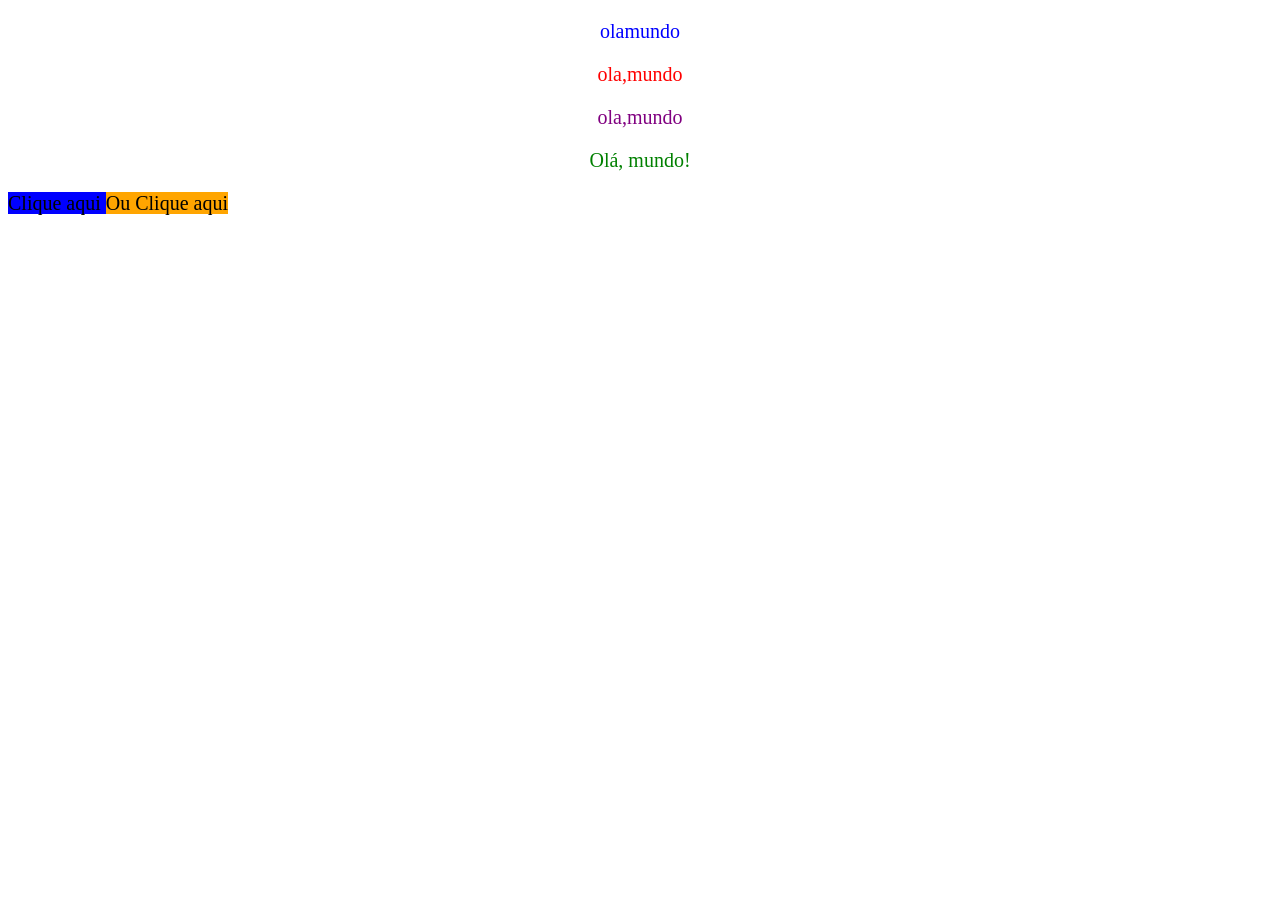
<file: aula5/index.html>
<!DOCTYPE html>
<html lang="pt-br">
</html>
<head>
    <p style=" color: blue; font-size: 20px; text-align: center;"> 
        olamundo   </p>
            
    <style>

    </style>
    <p class="paragrafo">
        ola,mundo
    </p>

    <p id="outro">
        ola,mundo
    </p>


<body>
<!---parte 3 EXTERNA--->
<html>
    <head>
        <link rel="stylesheet" href="estilo.css">
    </head>
    <body>
        <p>    
            Olá, mundo!
        </p>
            <botton class="botao">
        Clique aqui
    </botton>
        <botton id="sera">
        Ou Clique aqui
    </botton>
</head>
    </body>


</body>
</html>
</file>
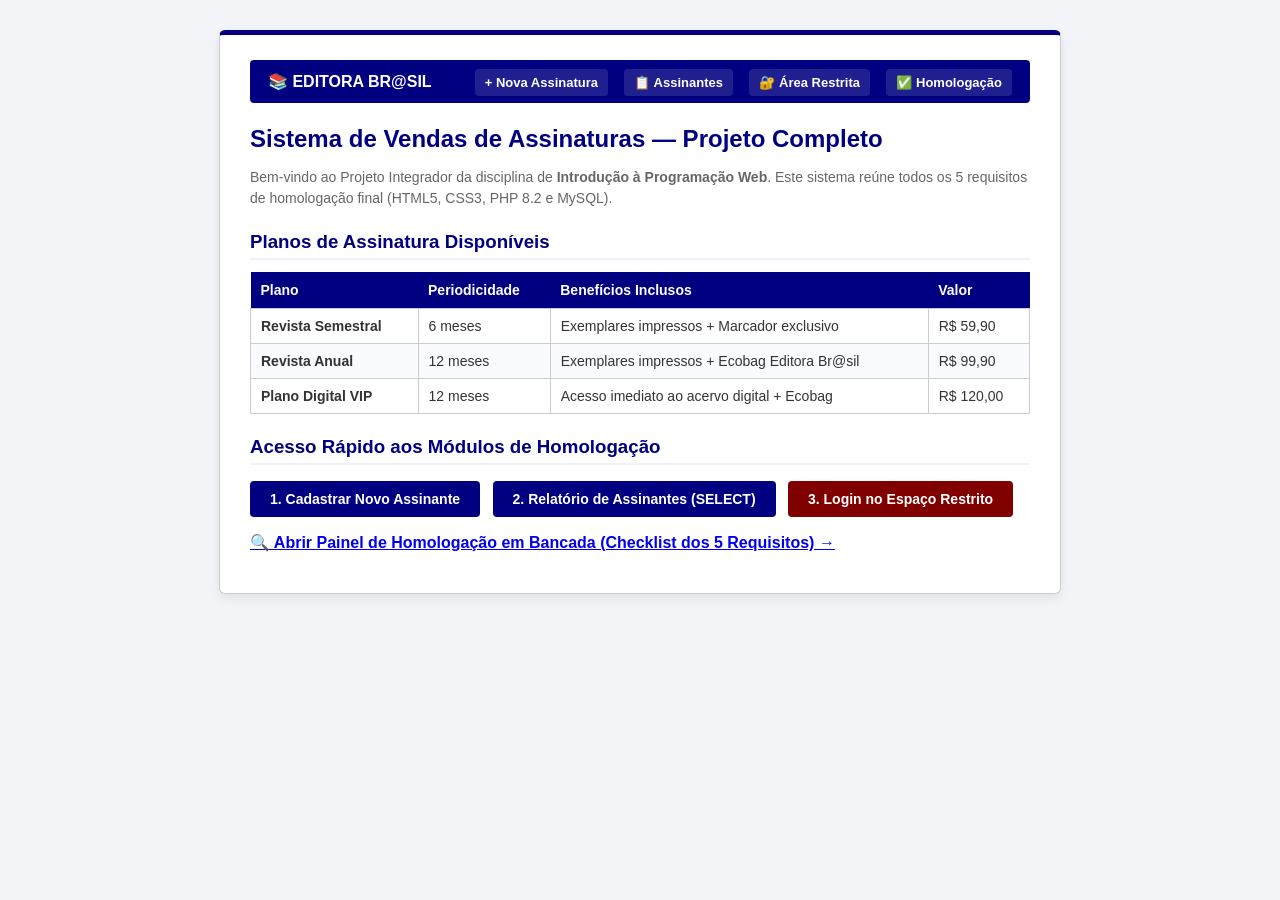
<file: Projeto Completo/index.html>
<!DOCTYPE html>
<html lang="pt-br">
<head>
    <meta charset="UTF-8">
    <meta name="viewport" content="width=device-width, initial-scale=1.0">
    <title>Editora Br@sil - Sistema Integrado de Assinaturas</title>
    <link rel="stylesheet" type="text/css" href="estilo.css">
</head>
<body>

    <div id="conteudo">
        <div class="menu-navegacao">
            <a href="index.html" class="marca">📚 EDITORA BR@SIL</a>
            <div class="menu-links">
                <a href="cadastro.html">+ Nova Assinatura</a>
                <a href="listar_assinantes.php">📋 Assinantes</a>
                <a href="login.html">🔐 Área Restrita</a>
                <a href="homologacao.php">✅ Homologação</a>
            </div>
        </div>

        <h2>Sistema de Vendas de Assinaturas — Projeto Completo</h2>
        <p class="subtitulo">
            Bem-vindo ao Projeto Integrador da disciplina de <strong>Introdução à Programação Web</strong>.
            Este sistema reúne todos os 5 requisitos de homologação final (HTML5, CSS3, PHP 8.2 e MySQL).
        </p>

        <h3>Planos de Assinatura Disponíveis</h3>
        <table class="tabela-dados">
            <thead>
                <tr>
                    <th>Plano</th>
                    <th>Periodicidade</th>
                    <th>Benefícios Inclusos</th>
                    <th>Valor</th>
                </tr>
            </thead>
            <tbody>
                <tr>
                    <td><strong>Revista Semestral</strong></td>
                    <td>6 meses</td>
                    <td>Exemplares impressos + Marcador exclusivo</td>
                    <td>R$ 59,90</td>
                </tr>
                <tr>
                    <td><strong>Revista Anual</strong></td>
                    <td>12 meses</td>
                    <td>Exemplares impressos + Ecobag Editora Br@sil</td>
                    <td>R$ 99,90</td>
                </tr>
                <tr>
                    <td><strong>Plano Digital VIP</strong></td>
                    <td>12 meses</td>
                    <td>Acesso imediato ao acervo digital + Ecobag</td>
                    <td>R$ 120,00</td>
                </tr>
            </tbody>
        </table>

        <h3>Acesso Rápido aos Módulos de Homologação</h3>
        <p>
            <a href="cadastro.html" class="botao">1. Cadastrar Novo Assinante</a>
            <a href="listar_assinantes.php" class="botao" style="margin-left: 8px;">2. Relatório de Assinantes (SELECT)</a>
            <a href="login.html" class="botao botao-restrito" style="margin-left: 8px;">3. Login no Espaço Restrito</a>
        </p>
        <p style="margin-top: 15px;">
            <a href="homologacao.php"><strong>🔍 Abrir Painel de Homologação em Bancada (Checklist dos 5 Requisitos) &rarr;</strong></a>
        </p>
    </div>

</body>
</html>
</file>
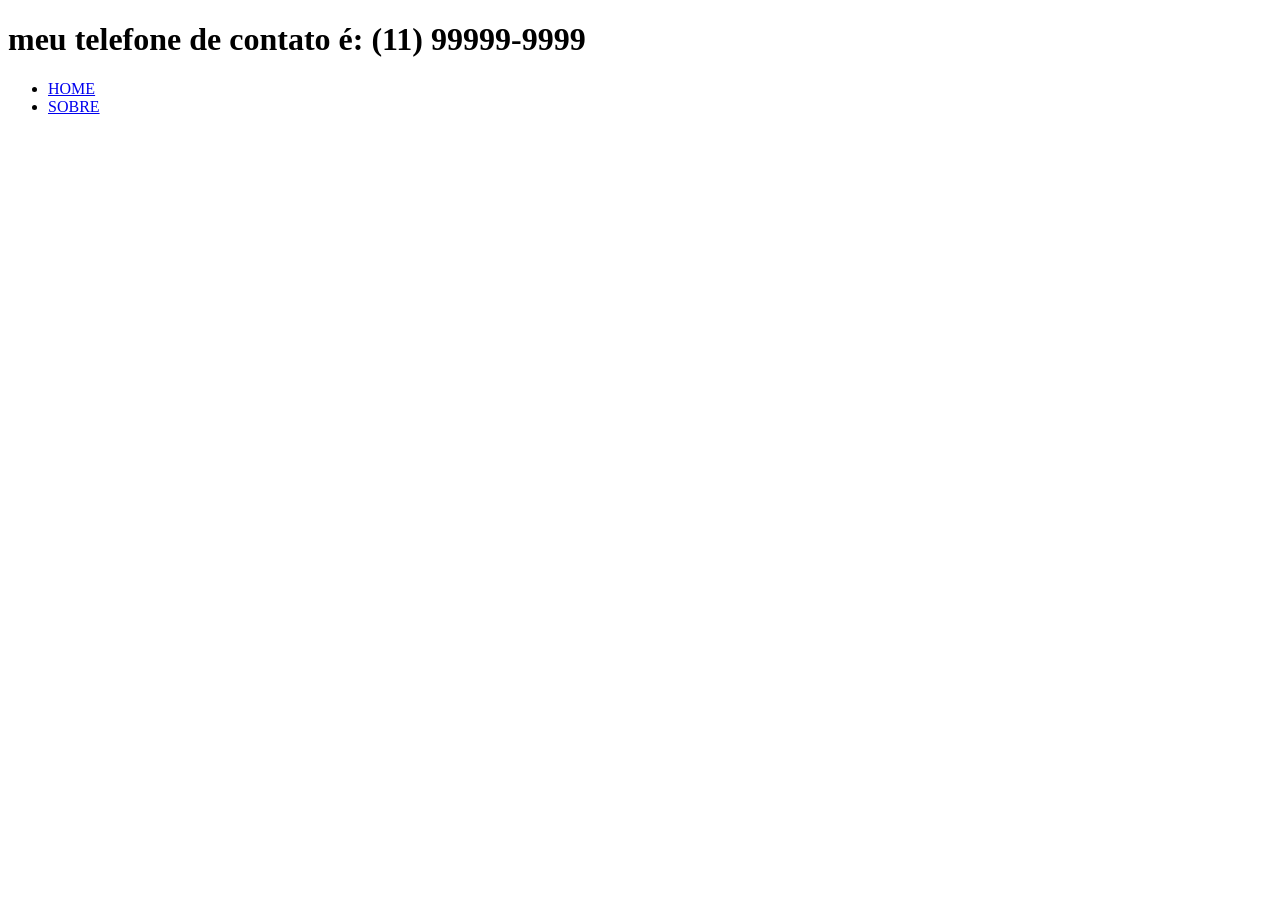
<file: Aula03Extra/CONTATO.html>
<!DOCTYPE html>
<html lang="en">
<head>
    <title>Contato</title>
</head>
<body>
    <h1>
        meu telefone de contato é: (11) 99999-9999
    </h1>
    <ul>
    <li><a HREF="index.html">HOME</a></li>
    <li><a HREF="sobre.html">SOBRE</a></li>
    </ul>
</ul>
</html>
</file>
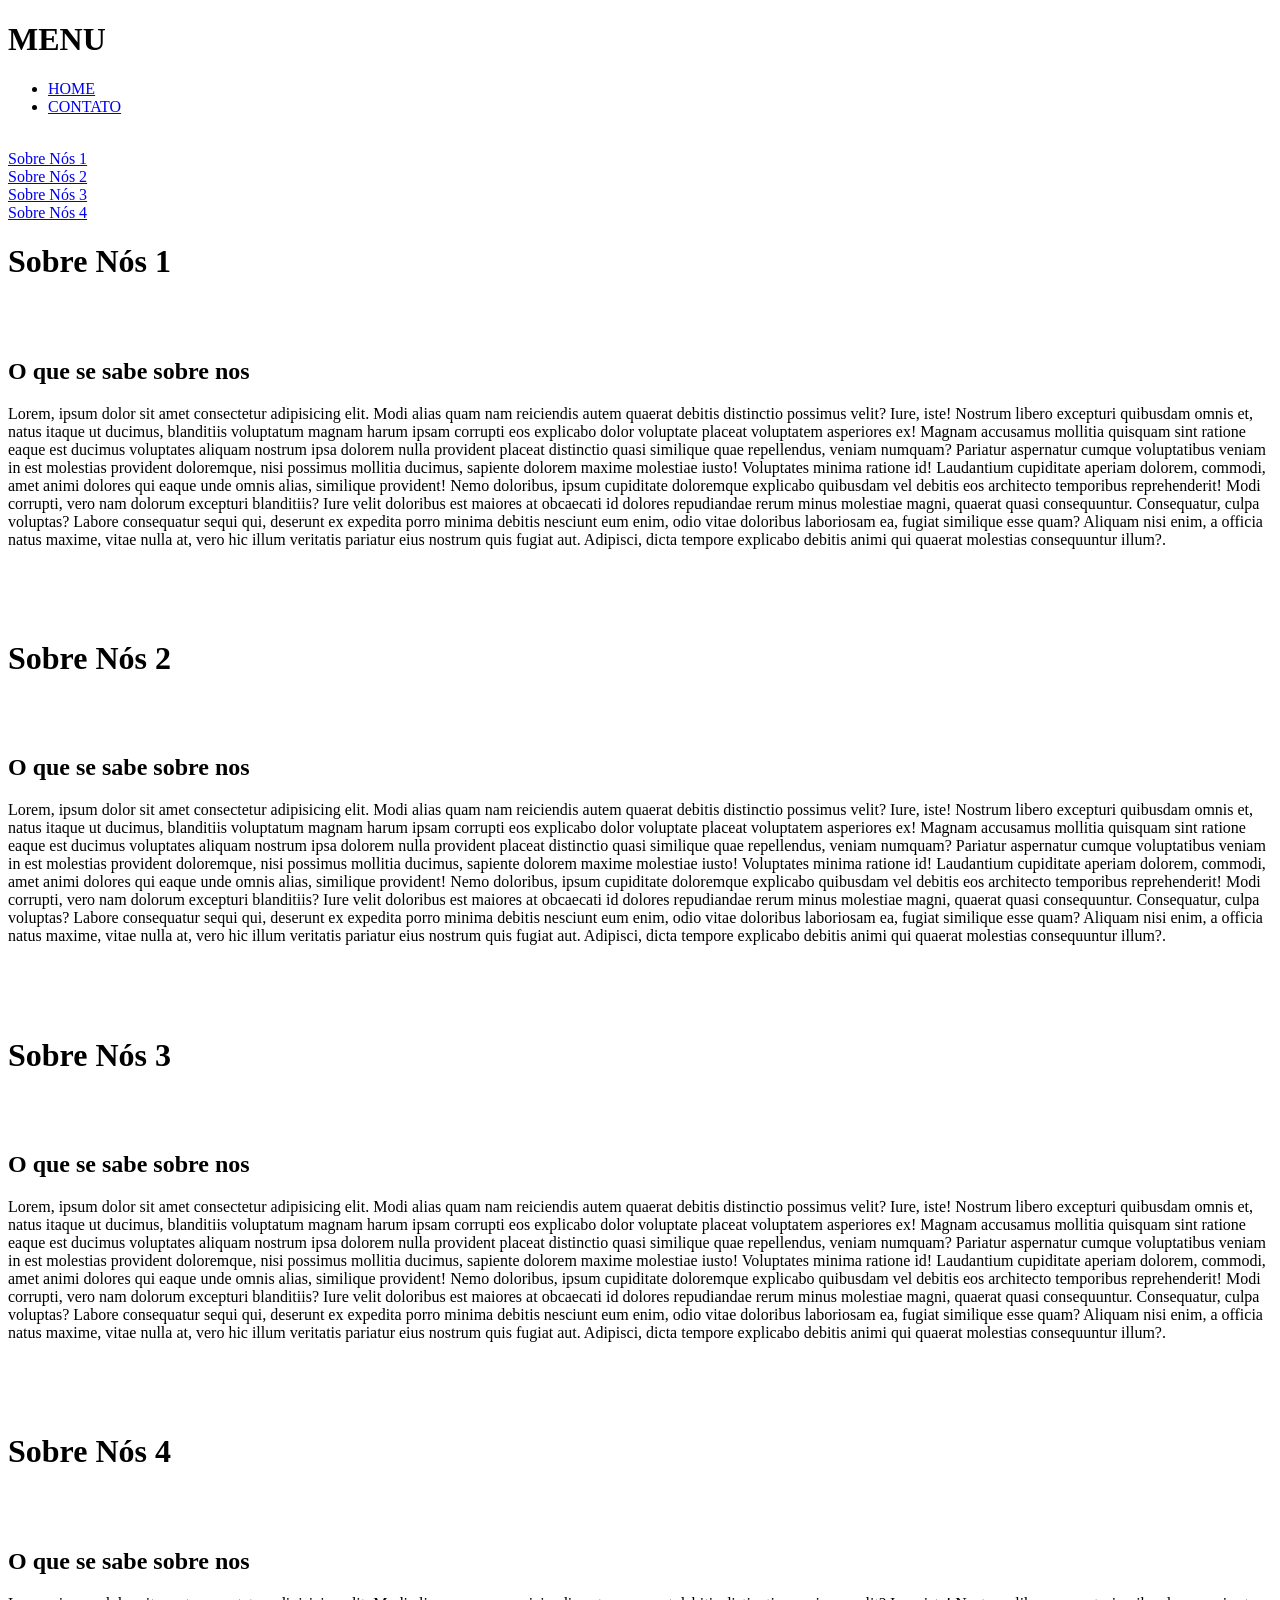
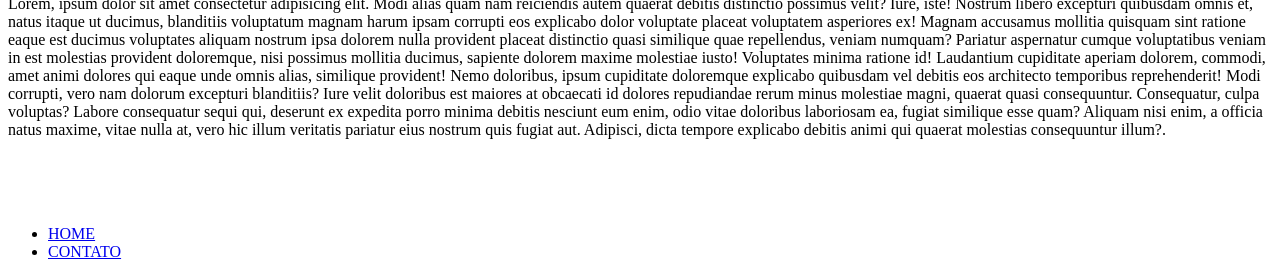
<file: Aula03Extra/SOBRE.html>
<!DOCTYPE html>
 <html lang="en">
<H1>MENU</H1>
 <ul>
    <li><a HREF="index.html">HOME</a></li>
    <li><a HREF="contato.html">CONTATO</a></li>
</ul>
<BR>
<a HREF="#1">Sobre Nós 1</a><BR>
    <a HREF="#2">Sobre Nós 2</a><BR>
        <a HREF="#3">Sobre Nós 3</a><BR>
            <a HREF="#4">Sobre Nós 4</a><BR>
<head>
            <!--estrutura 1-->

            <h1 id="1">Sobre Nós 1</h1>
    <BR>
    <BR>
            <H2>O que se sabe sobre nos</H2>
    <P>Lorem, ipsum dolor sit amet consectetur adipisicing elit. Modi alias quam nam reiciendis autem quaerat debitis distinctio possimus velit? Iure, iste! Nostrum libero excepturi quibusdam omnis et, natus itaque ut ducimus, blanditiis voluptatum magnam harum ipsam corrupti eos explicabo dolor voluptate placeat voluptatem asperiores ex! Magnam accusamus mollitia quisquam sint ratione eaque est ducimus voluptates aliquam nostrum ipsa dolorem nulla provident placeat distinctio quasi similique quae repellendus, veniam numquam? Pariatur aspernatur cumque voluptatibus veniam in est molestias provident doloremque, nisi possimus mollitia ducimus, sapiente dolorem maxime molestiae iusto! Voluptates minima ratione id! Laudantium cupiditate aperiam dolorem, commodi, amet animi dolores qui eaque unde omnis alias, similique provident! Nemo doloribus, ipsum cupiditate doloremque explicabo quibusdam vel debitis eos architecto temporibus reprehenderit! Modi corrupti, vero nam dolorum excepturi blanditiis? Iure velit doloribus est maiores at obcaecati id dolores repudiandae rerum minus molestiae magni, quaerat quasi consequuntur. Consequatur, culpa voluptas? Labore consequatur sequi qui, deserunt ex expedita porro minima debitis nesciunt eum enim, odio vitae doloribus laboriosam ea, fugiat similique esse quam? Aliquam nisi enim, a officia natus maxime, vitae nulla at, vero hic illum veritatis pariatur eius nostrum quis fugiat aut. Adipisci, dicta tempore explicabo debitis animi qui quaerat molestias consequuntur illum?.</P>
    <BR>
    <BR>
    <BR>
                <!--estrutura 2-->


            <h1 id="2">Sobre Nós 2</h1>
    <BR>
    <BR>
            <H2>O que se sabe sobre nos</H2>
    <P>Lorem, ipsum dolor sit amet consectetur adipisicing elit. Modi alias quam nam reiciendis autem quaerat debitis distinctio possimus velit? Iure, iste! Nostrum libero excepturi quibusdam omnis et, natus itaque ut ducimus, blanditiis voluptatum magnam harum ipsam corrupti eos explicabo dolor voluptate placeat voluptatem asperiores ex! Magnam accusamus mollitia quisquam sint ratione eaque est ducimus voluptates aliquam nostrum ipsa dolorem nulla provident placeat distinctio quasi similique quae repellendus, veniam numquam? Pariatur aspernatur cumque voluptatibus veniam in est molestias provident doloremque, nisi possimus mollitia ducimus, sapiente dolorem maxime molestiae iusto! Voluptates minima ratione id! Laudantium cupiditate aperiam dolorem, commodi, amet animi dolores qui eaque unde omnis alias, similique provident! Nemo doloribus, ipsum cupiditate doloremque explicabo quibusdam vel debitis eos architecto temporibus reprehenderit! Modi corrupti, vero nam dolorum excepturi blanditiis? Iure velit doloribus est maiores at obcaecati id dolores repudiandae rerum minus molestiae magni, quaerat quasi consequuntur. Consequatur, culpa voluptas? Labore consequatur sequi qui, deserunt ex expedita porro minima debitis nesciunt eum enim, odio vitae doloribus laboriosam ea, fugiat similique esse quam? Aliquam nisi enim, a officia natus maxime, vitae nulla at, vero hic illum veritatis pariatur eius nostrum quis fugiat aut. Adipisci, dicta tempore explicabo debitis animi qui quaerat molestias consequuntur illum?.</P>
    <BR>
    <BR>
    <BR>
                <!--estrutura 3-->

            <h1 id="3">Sobre Nós 3</h1>
    <BR>
    <BR>
            <H2>O que se sabe sobre nos</H2>
    <P>Lorem, ipsum dolor sit amet consectetur adipisicing elit. Modi alias quam nam reiciendis autem quaerat debitis distinctio possimus velit? Iure, iste! Nostrum libero excepturi quibusdam omnis et, natus itaque ut ducimus, blanditiis voluptatum magnam harum ipsam corrupti eos explicabo dolor voluptate placeat voluptatem asperiores ex! Magnam accusamus mollitia quisquam sint ratione eaque est ducimus voluptates aliquam nostrum ipsa dolorem nulla provident placeat distinctio quasi similique quae repellendus, veniam numquam? Pariatur aspernatur cumque voluptatibus veniam in est molestias provident doloremque, nisi possimus mollitia ducimus, sapiente dolorem maxime molestiae iusto! Voluptates minima ratione id! Laudantium cupiditate aperiam dolorem, commodi, amet animi dolores qui eaque unde omnis alias, similique provident! Nemo doloribus, ipsum cupiditate doloremque explicabo quibusdam vel debitis eos architecto temporibus reprehenderit! Modi corrupti, vero nam dolorum excepturi blanditiis? Iure velit doloribus est maiores at obcaecati id dolores repudiandae rerum minus molestiae magni, quaerat quasi consequuntur. Consequatur, culpa voluptas? Labore consequatur sequi qui, deserunt ex expedita porro minima debitis nesciunt eum enim, odio vitae doloribus laboriosam ea, fugiat similique esse quam? Aliquam nisi enim, a officia natus maxime, vitae nulla at, vero hic illum veritatis pariatur eius nostrum quis fugiat aut. Adipisci, dicta tempore explicabo debitis animi qui quaerat molestias consequuntur illum?.</P>
    <BR>
    <BR>
    <BR>
        <!--estrutura 4-->
            <h1 id="4">Sobre Nós 4</h1>
    <BR>
    <BR>
            <H2>O que se sabe sobre nos</H2>
    <P>Lorem, ipsum dolor sit amet consectetur adipisicing elit. Modi alias quam nam reiciendis autem quaerat debitis distinctio possimus velit? Iure, iste! Nostrum libero excepturi quibusdam omnis et, natus itaque ut ducimus, blanditiis voluptatum magnam harum ipsam corrupti eos explicabo dolor voluptate placeat voluptatem asperiores ex! Magnam accusamus mollitia quisquam sint ratione eaque est ducimus voluptates aliquam nostrum ipsa dolorem nulla provident placeat distinctio quasi similique quae repellendus, veniam numquam? Pariatur aspernatur cumque voluptatibus veniam in est molestias provident doloremque, nisi possimus mollitia ducimus, sapiente dolorem maxime molestiae iusto! Voluptates minima ratione id! Laudantium cupiditate aperiam dolorem, commodi, amet animi dolores qui eaque unde omnis alias, similique provident! Nemo doloribus, ipsum cupiditate doloremque explicabo quibusdam vel debitis eos architecto temporibus reprehenderit! Modi corrupti, vero nam dolorum excepturi blanditiis? Iure velit doloribus est maiores at obcaecati id dolores repudiandae rerum minus molestiae magni, quaerat quasi consequuntur. Consequatur, culpa voluptas? Labore consequatur sequi qui, deserunt ex expedita porro minima debitis nesciunt eum enim, odio vitae doloribus laboriosam ea, fugiat similique esse quam? Aliquam nisi enim, a officia natus maxime, vitae nulla at, vero hic illum veritatis pariatur eius nostrum quis fugiat aut. Adipisci, dicta tempore explicabo debitis animi qui quaerat molestias consequuntur illum?.</P>
    <BR>
    <BR>
    <BR>
        
</head>
<body>
     <ul>
    <li><a HREF="index.html">HOME</a></li>
    <li><a HREF="contato.html">CONTATO</a></li>
    </ul>
</body>
</html>
</file>
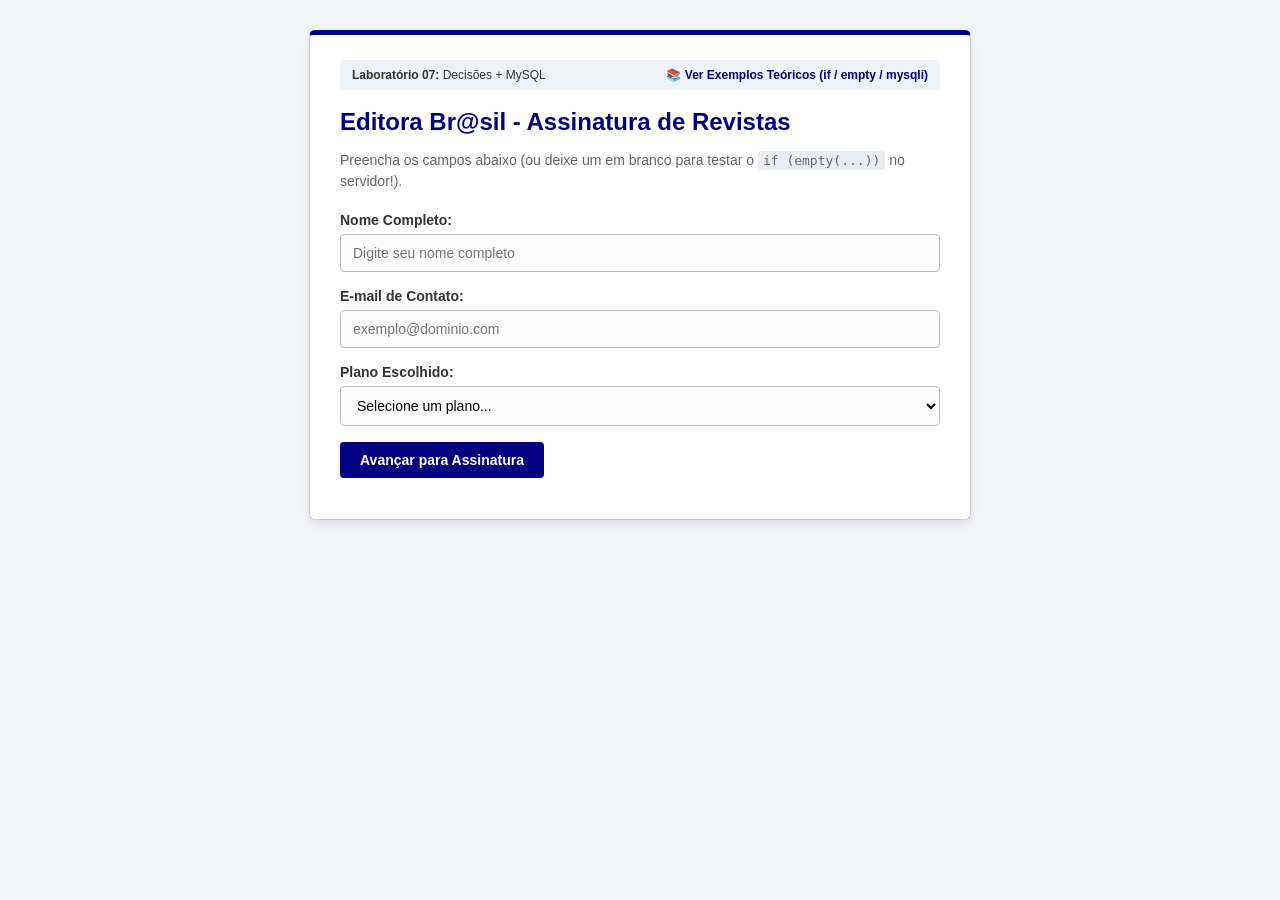
<file: Aula10/cadastro.html>
<!DOCTYPE html>
<html lang="pt-br">
<head>
    <meta charset="UTF-8">
    <meta name="viewport" content="width=device-width, initial-scale=1.0">
    <title>Editora Br@sil - Nova Assinatura (Aula 10)</title>
    <link rel="stylesheet" type="text/css" href="estilo.css">
</head>
<body>

    <div id="conteudo">
        <div class="barra-servidor">
            <span><strong>Laboratório 07:</strong> Decisões + MySQL</span>
            <a href="exemplos.php">📚 Ver Exemplos Teóricos (if / empty / mysqli)</a>
        </div>

        <h2>Editora Br@sil - Assinatura de Revistas</h2>
        <p class="subtitulo">
            Preencha os campos abaixo (ou deixe um em branco para testar o <code>if (empty(...))</code> no servidor!).
        </p>

        <form action="processa_cadastro.php" method="POST">
            <div class="grupo-campo">
                <label for="nome_assinante">Nome Completo:</label>
                <input type="text" id="nome_assinante" name="nome_assinante" class="campo" size="35" placeholder="Digite seu nome completo">
            </div>

            <div class="grupo-campo">
                <label for="email_assinante">E-mail de Contato:</label>
                <input type="email" id="email_assinante" name="email_assinante" class="campo" size="35" placeholder="exemplo@dominio.com">
            </div>

            <div class="grupo-campo">
                <label for="plano_escolhido">Plano Escolhido:</label>
                <select id="plano_escolhido" name="plano_escolhido" class="campo">
                    <option value="">Selecione um plano...</option>
                    <option value="Revista Semestral">Revista Semestral - R$ 59,90</option>
                    <option value="Revista Anual">Revista Anual - R$ 99,90</option>
                    <option value="Plano Digital VIP">Plano Digital VIP - R$ 120,00</option>
                </select>
            </div>

            <p>
                <input type="submit" class="botao" value="Avançar para Assinatura">
            </p>
        </form>
    </div>

</body>
</html>
</file>
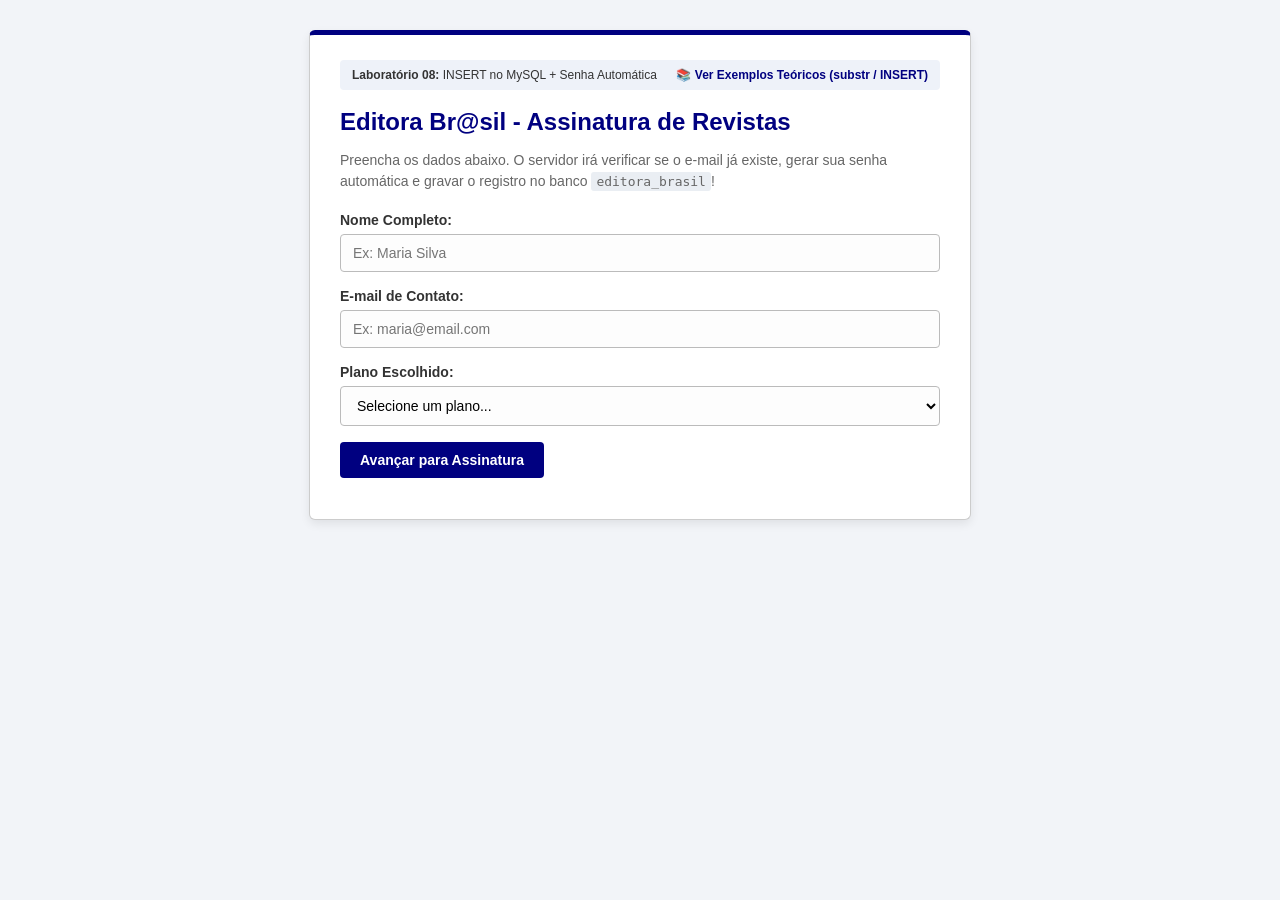
<file: Aula11/cadastro.html>
<!DOCTYPE html>
<html lang="pt-br">
<head>
    <meta charset="UTF-8">
    <meta name="viewport" content="width=device-width, initial-scale=1.0">
    <title>Editora Br@sil - Nova Assinatura (Aula 11)</title>
    <link rel="stylesheet" type="text/css" href="estilo.css">
</head>
<body>

    <div id="conteudo">
        <div class="barra-servidor">
            <span><strong>Laboratório 08:</strong> INSERT no MySQL + Senha Automática</span>
            <a href="exemplos.php">📚 Ver Exemplos Teóricos (substr / INSERT)</a>
        </div>

        <h2>Editora Br@sil - Assinatura de Revistas</h2>
        <p class="subtitulo">
            Preencha os dados abaixo. O servidor irá verificar se o e-mail já existe,
            gerar sua senha automática e gravar o registro no banco <code>editora_brasil</code>!
        </p>

        <form action="processa_cadastro.php" method="POST">
            <div class="grupo-campo">
                <label for="nome_assinante">Nome Completo:</label>
                <input type="text" id="nome_assinante" name="nome_assinante" class="campo" size="35" placeholder="Ex: Maria Silva">
            </div>

            <div class="grupo-campo">
                <label for="email_assinante">E-mail de Contato:</label>
                <input type="email" id="email_assinante" name="email_assinante" class="campo" size="35" placeholder="Ex: maria@email.com">
            </div>

            <div class="grupo-campo">
                <label for="plano_escolhido">Plano Escolhido:</label>
                <select id="plano_escolhido" name="plano_escolhido" class="campo">
                    <option value="">Selecione um plano...</option>
                    <option value="Revista Semestral">Revista Semestral - R$ 59,90</option>
                    <option value="Revista Anual">Revista Anual - R$ 99,90</option>
                    <option value="Plano Digital VIP">Plano Digital VIP - R$ 120,00</option>
                </select>
            </div>

            <p>
                <input type="submit" class="botao" value="Avançar para Assinatura">
            </p>
        </form>
    </div>

</body>
</html>
</file>
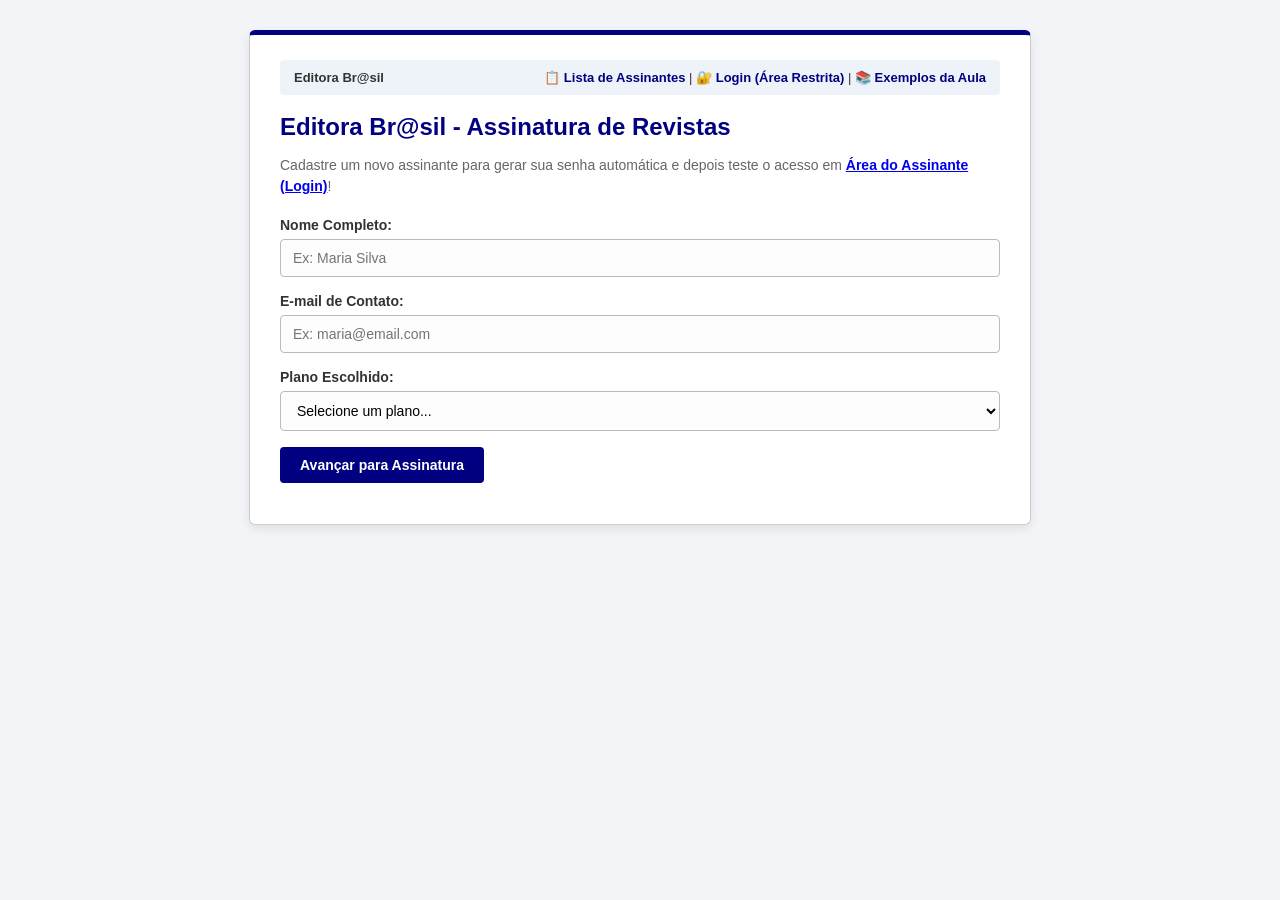
<file: Aula12/cadastro.html>
<!DOCTYPE html>
<html lang="pt-br">
<head>
    <meta charset="UTF-8">
    <meta name="viewport" content="width=device-width, initial-scale=1.0">
    <title>Editora Br@sil - Nova Assinatura (Aula 12)</title>
    <link rel="stylesheet" type="text/css" href="estilo.css">
</head>
<body>

    <div id="conteudo">
        <div class="barra-servidor">
            <span><strong>Editora Br@sil</strong></span>
            <div>
                <a href="listar_assinantes.php">📋 Lista de Assinantes</a> |
                <a href="login.html">🔐 Login (Área Restrita)</a> |
                <a href="exemplos.php">📚 Exemplos da Aula</a>
            </div>
        </div>

        <h2>Editora Br@sil - Assinatura de Revistas</h2>
        <p class="subtitulo">
            Cadastre um novo assinante para gerar sua senha automática e depois teste o acesso em
            <a href="login.html"><strong>Área do Assinante (Login)</strong></a>!
        </p>

        <form action="processa_cadastro.php" method="POST">
            <div class="grupo-campo">
                <label for="nome_assinante">Nome Completo:</label>
                <input type="text" id="nome_assinante" name="nome_assinante" class="campo" size="35" placeholder="Ex: Maria Silva">
            </div>

            <div class="grupo-campo">
                <label for="email_assinante">E-mail de Contato:</label>
                <input type="email" id="email_assinante" name="email_assinante" class="campo" size="35" placeholder="Ex: maria@email.com">
            </div>

            <div class="grupo-campo">
                <label for="plano_escolhido">Plano Escolhido:</label>
                <select id="plano_escolhido" name="plano_escolhido" class="campo">
                    <option value="">Selecione um plano...</option>
                    <option value="Revista Semestral">Revista Semestral - R$ 59,90</option>
                    <option value="Revista Anual">Revista Anual - R$ 99,90</option>
                    <option value="Plano Digital VIP">Plano Digital VIP - R$ 120,00</option>
                </select>
            </div>

            <p>
                <input type="submit" class="botao" value="Avançar para Assinatura">
            </p>
        </form>
    </div>

</body>
</html>
</file>
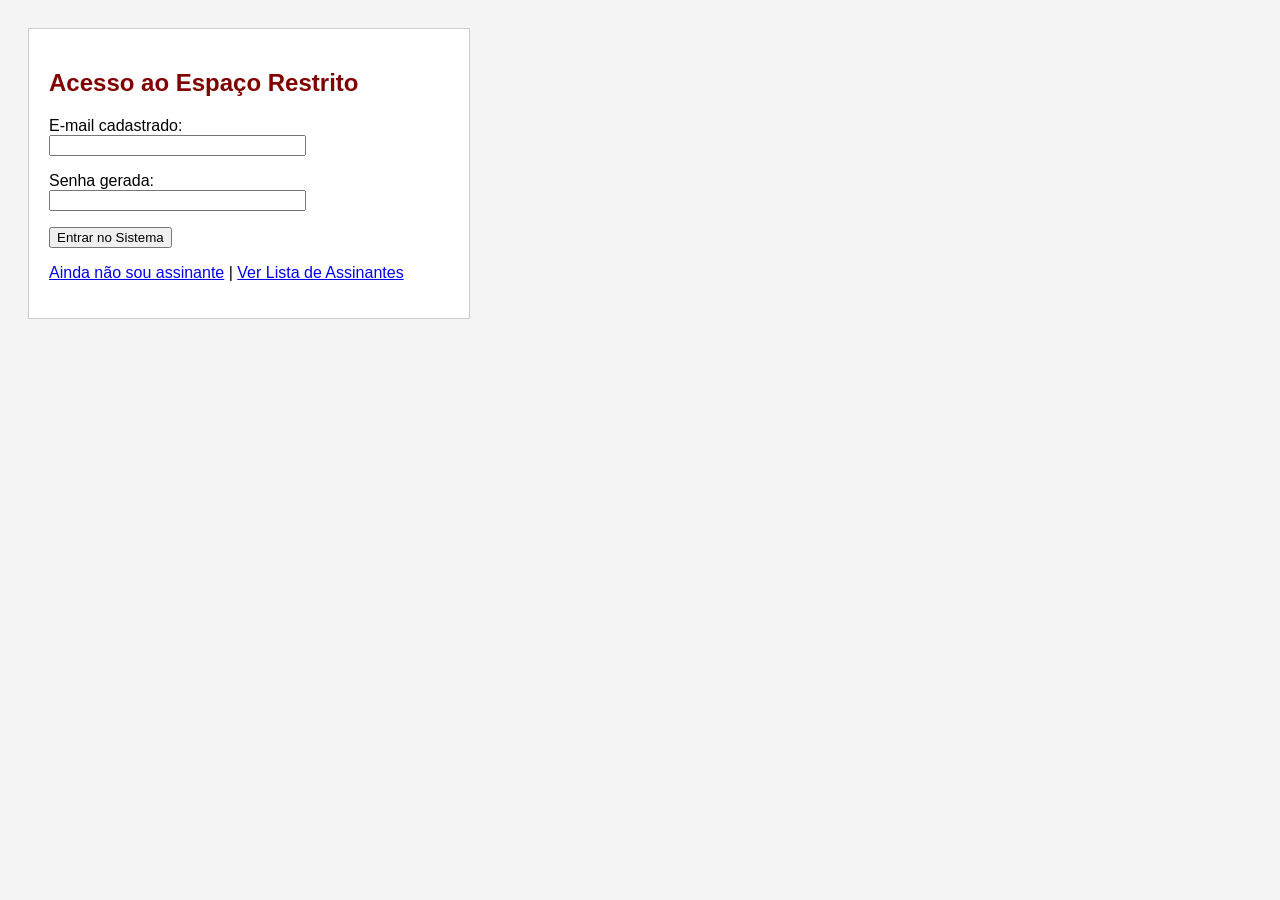
<file: Aula12/login.html>
<!DOCTYPE html>
<html lang="pt-br">
<head>
    <meta charset="UTF-8">
    <title>Login - Espaço do Assinante</title>
</head>
<body style="font-family: Arial, sans-serif; background-color: #f4f4f4; padding: 20px;">

    <div style="background-color: #fff; border: 1px solid #ccc; padding: 20px; max-width: 400px;">
        <h2 style="color: #800000;">Acesso ao Espaço Restrito</h2>
        <form action="autenticar.php" method="POST">
            <p>
                E-mail cadastrado:<br>
                <input type="email" name="email_login" size="30" required>
            </p>
            <p>
                Senha gerada:<br>
                <input type="password" name="senha_login" size="30" required>
            </p>
            <p>
                <input type="submit" value="Entrar no Sistema">
            </p>
        </form>
        <p>
            <a href="cadastro.html">Ainda não sou assinante</a> |
            <a href="listar_assinantes.php">Ver Lista de Assinantes</a>
        </p>
    </div>

</body>
</html>
</file>
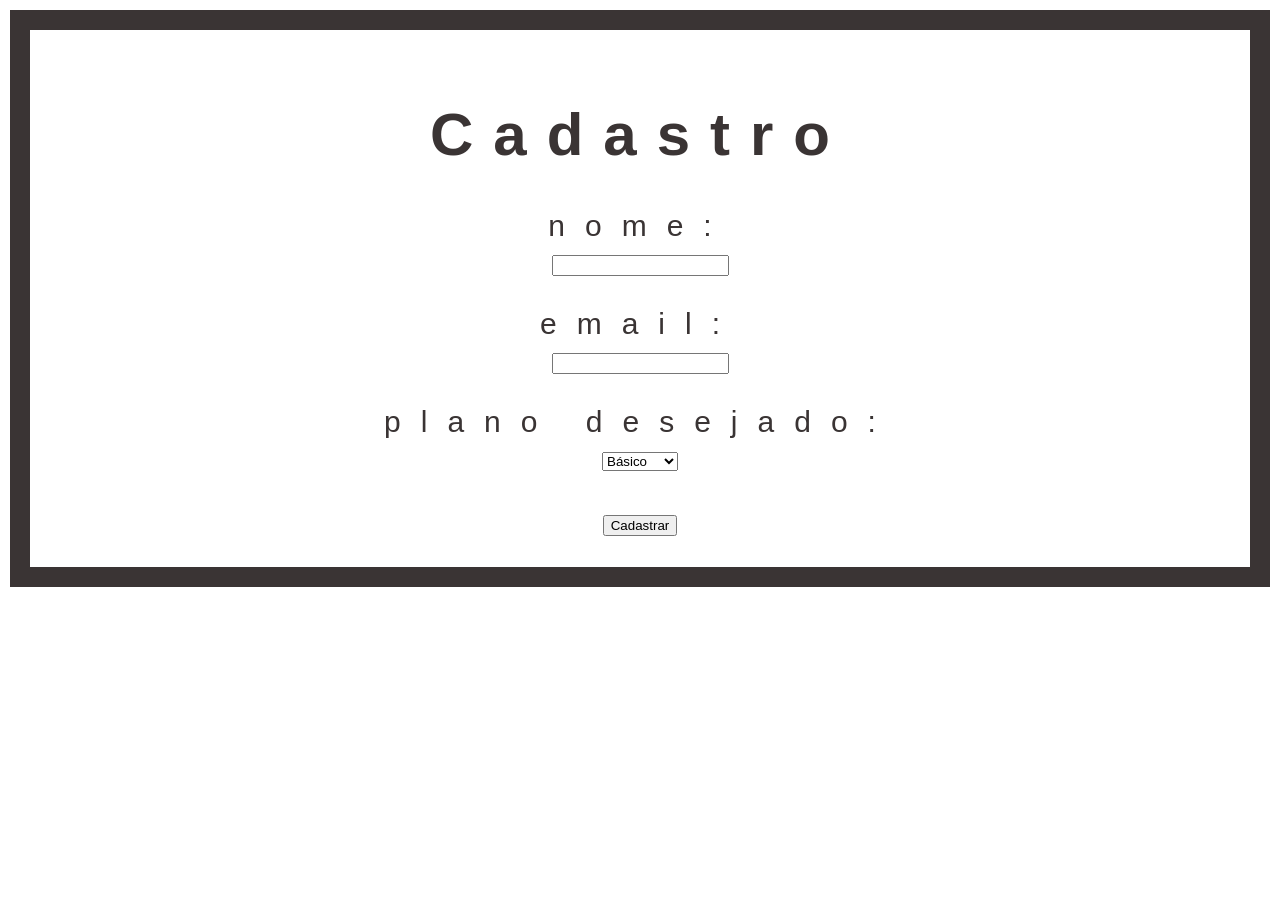
<file: aula6/cadastro.html>
<!DOCTYPE html>
<html lang="en">
<head>
    <meta charset="UTF-8">
    <meta name="viewport" content="width=device-width, initial-scale=1.0">
    <title>index</title>
    <link rel="stylesheet" type="text/css" href="style.css">
</head>
<body class="body">
    <div id = conteudo>
        <h1>Cadastro</h1>
        <form action="#" method="POST">
            <p>
            nome:<br>
            <input type="text" name="nome" id="nome">
            </p>
            <p>
            email:<br>
            <input type="text" name="campo" id="email">
            </p>
            <p>
                plano desejado:<br>
                <select class="campo" name="plano">
                    <option>Básico</option>
                    <option>Premium</option>
                </select>
            </p>
            <input type="button" value="Cadastrar">
        </form>

    </div>
</body>
</html>
</file>
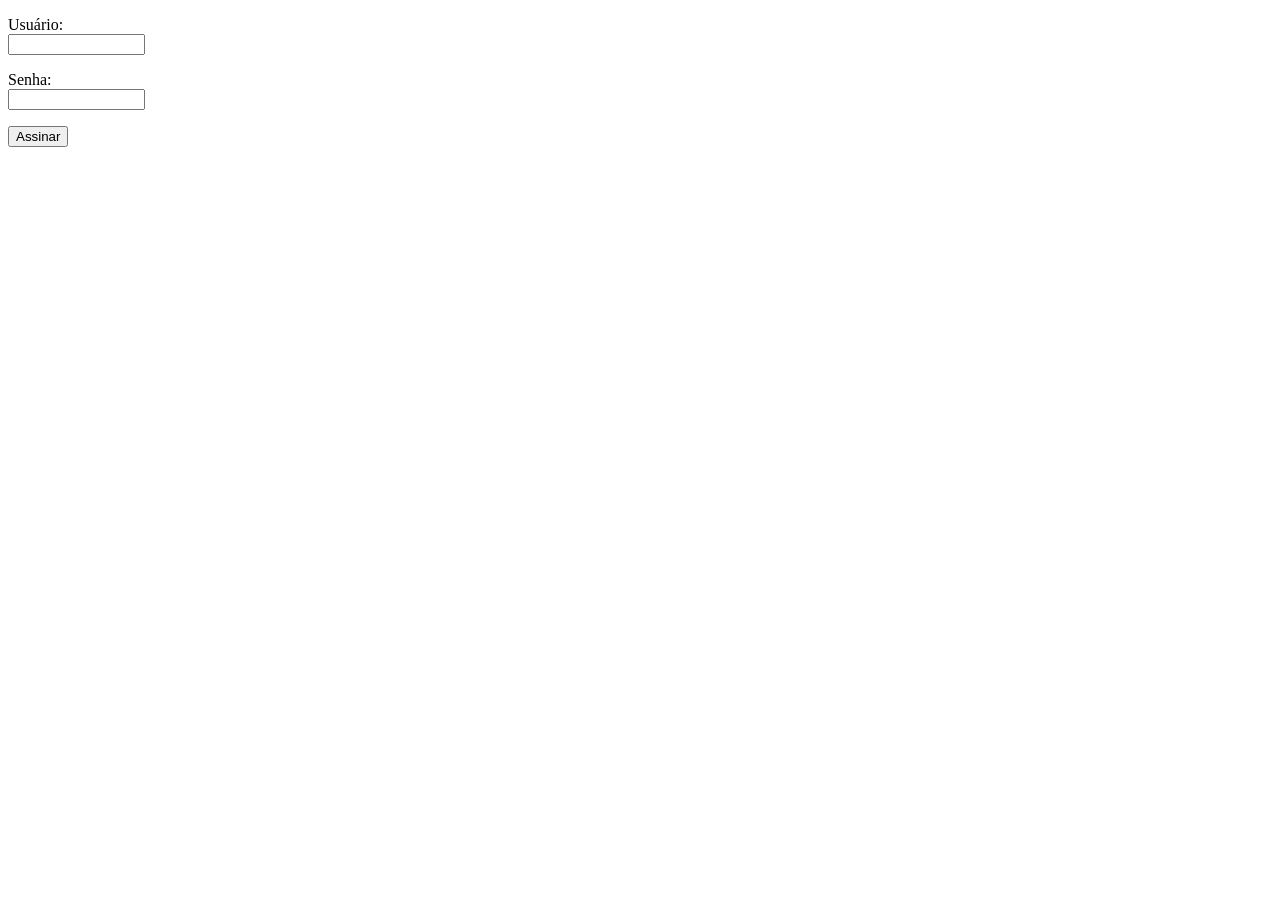
<file: aula7/cadastro.html>
<!DOCTYPE html>
 <html>
    <head>
        <meta charset="utf-8" />
        <title>Cadastro de Usuário</title>
        <script type="text/javascript" src="script.js"></script>
    </head>
    <body>
        <form id="formulario" action="">
            <p>
                Usuário:<br>
                <input type="text" id="txtUsuario" class="campo" size="15" />
            </p>
            <p>
                Senha:<br>
                <input type="password" id="txtSenha" class="campo" size="15" />
            </p>
            <input type="button" class="botao" value="Assinar" onclick="validar()" />
        </form>
    </body>
</html>
</file>
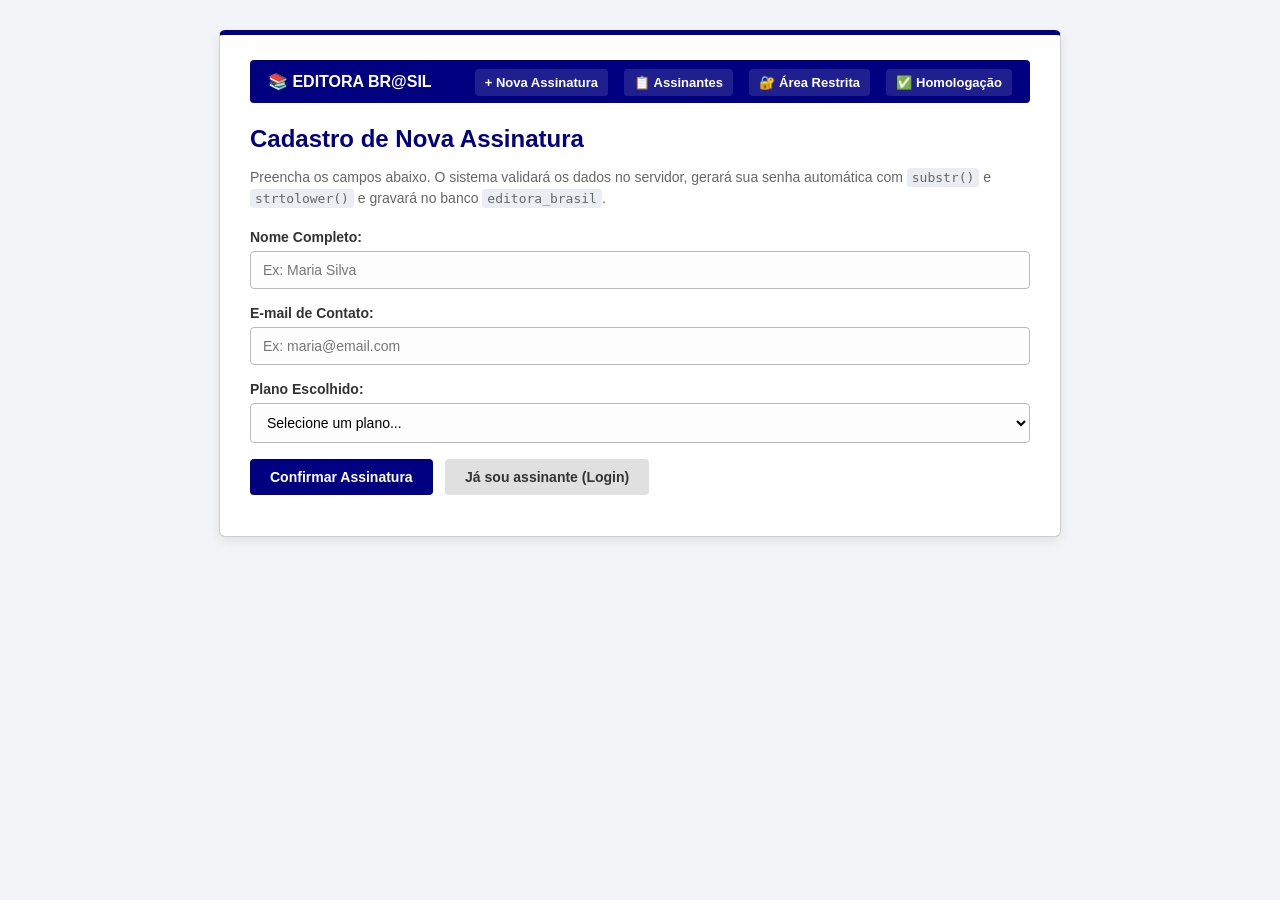
<file: Projeto Completo/cadastro.html>
<!DOCTYPE html>
<html lang="pt-br">
<head>
    <meta charset="UTF-8">
    <meta name="viewport" content="width=device-width, initial-scale=1.0">
    <title>Editora Br@sil - Nova Assinatura</title>
    <link rel="stylesheet" type="text/css" href="estilo.css">
</head>
<body>

    <div id="conteudo">
        <div class="menu-navegacao">
            <a href="index.html" class="marca">📚 EDITORA BR@SIL</a>
            <div class="menu-links">
                <a href="cadastro.html">+ Nova Assinatura</a>
                <a href="listar_assinantes.php">📋 Assinantes</a>
                <a href="login.html">🔐 Área Restrita</a>
                <a href="homologacao.php">✅ Homologação</a>
            </div>
        </div>

        <h2>Cadastro de Nova Assinatura</h2>
        <p class="subtitulo">
            Preencha os campos abaixo. O sistema validará os dados no servidor, gerará sua senha automática
            com <code>substr()</code> e <code>strtolower()</code> e gravará no banco <code>editora_brasil</code>.
        </p>

        <form action="processa_cadastro.php" method="POST">
            <div class="grupo-campo">
                <label for="nome_assinante">Nome Completo:</label>
                <input type="text" id="nome_assinante" name="nome_assinante" class="campo" size="35" placeholder="Ex: Maria Silva" required>
            </div>

            <div class="grupo-campo">
                <label for="email_assinante">E-mail de Contato:</label>
                <input type="email" id="email_assinante" name="email_assinante" class="campo" size="35" placeholder="Ex: maria@email.com" required>
            </div>

            <div class="grupo-campo">
                <label for="plano_escolhido">Plano Escolhido:</label>
                <select id="plano_escolhido" name="plano_escolhido" class="campo" required>
                    <option value="">Selecione um plano...</option>
                    <option value="Revista Semestral">Revista Semestral - R$ 59,90</option>
                    <option value="Revista Anual">Revista Anual - R$ 99,90</option>
                    <option value="Plano Digital VIP">Plano Digital VIP - R$ 120,00</option>
                </select>
            </div>

            <p>
                <input type="submit" class="botao" value="Confirmar Assinatura">
                <a href="login.html" class="botao botao-secundario" style="margin-left: 8px;">Já sou assinante (Login)</a>
            </p>
        </form>
    </div>

</body>
</html>
</file>
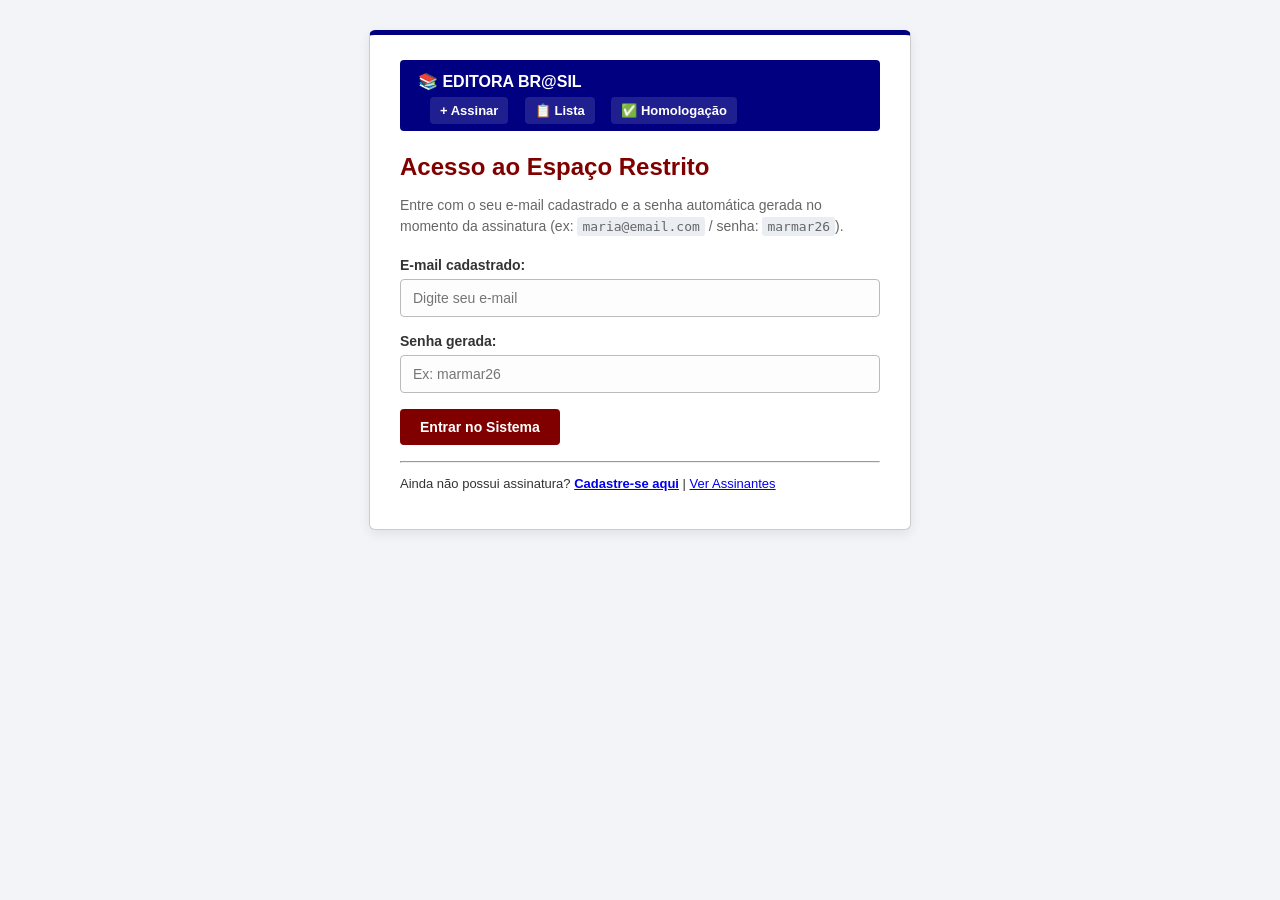
<file: Projeto Completo/login.html>
<!DOCTYPE html>
<html lang="pt-br">
<head>
    <meta charset="UTF-8">
    <meta name="viewport" content="width=device-width, initial-scale=1.0">
    <title>Login - Espaço do Assinante | Editora Br@sil</title>
    <link rel="stylesheet" type="text/css" href="estilo.css">
</head>
<body>

    <div id="conteudo" style="max-width: 480px;">
        <div class="menu-navegacao">
            <a href="index.html" class="marca">📚 EDITORA BR@SIL</a>
            <div class="menu-links">
                <a href="cadastro.html">+ Assinar</a>
                <a href="listar_assinantes.php">📋 Lista</a>
                <a href="homologacao.php">✅ Homologação</a>
            </div>
        </div>

        <h2 style="color: #800000;">Acesso ao Espaço Restrito</h2>
        <p class="subtitulo">
            Entre com o seu e-mail cadastrado e a senha automática gerada no momento da assinatura
            (ex: <code>maria@email.com</code> / senha: <code>marmar26</code>).
        </p>

        <form action="autenticar.php" method="POST">
            <div class="grupo-campo">
                <label for="email_login">E-mail cadastrado:</label>
                <input type="email" id="email_login" name="email_login" class="campo" size="30" placeholder="Digite seu e-mail" required>
            </div>

            <div class="grupo-campo">
                <label for="senha_login">Senha gerada:</label>
                <input type="password" id="senha_login" name="senha_login" class="campo" size="30" placeholder="Ex: marmar26" required>
            </div>

            <p>
                <input type="submit" class="botao botao-restrito" value="Entrar no Sistema">
            </p>
        </form>

        <hr>
        <p style="font-size: 13px;">
            Ainda não possui assinatura? <a href="cadastro.html"><strong>Cadastre-se aqui</strong></a> |
            <a href="listar_assinantes.php">Ver Assinantes</a>
        </p>
    </div>

</body>
</html>
</file>
<file: aula5/estilo.css>
p{ color: green; font-size: 20px; text-align: center; }

.paragrafo{ color: red; font-size: 20px; text-align: center; } 

#outro{ color: purple; font-size: 20px; text-align: center; }


.botao{ background-color: blue; font-size: 20px; text-align: center; }

#sera{ background-color: orange; font-size: 20px; text-align: center; }
</file>
<file: Projeto Completo/estilo.css>
/* ==========================================================================
   Projeto Completo - Sistema de Vendas de Assinaturas da EDITORA BR@SIL
   Folha de Estilos Unificada (Requisito 1 de Homologação)
   ========================================================================== */

body {
    font-family: Arial, Helvetica, sans-serif;
    background-color: #f2f4f8;
    margin: 0;
    padding: 30px;
    color: #333333;
}

#conteudo {
    max-width: 780px;
    margin: 0 auto;
    padding: 25px 30px;
    background-color: #ffffff;
    border: 1px solid #cccccc;
    border-top: 5px solid #000080;
    border-radius: 6px;
    box-shadow: 0 4px 12px rgba(0, 0, 0, 0.08);
}

/* Menu de Navegação Unificado do Projeto */
.menu-navegacao {
    display: flex;
    justify-content: space-between;
    align-items: center;
    background-color: #000080;
    color: #ffffff;
    padding: 12px 18px;
    border-radius: 4px;
    margin-bottom: 22px;
    flex-wrap: wrap;
    gap: 10px;
}

.menu-navegacao .marca {
    font-weight: bold;
    font-size: 16px;
    color: #ffffff;
    text-decoration: none;
}

.menu-links a {
    color: #ffffff;
    text-decoration: none;
    font-size: 13px;
    font-weight: bold;
    margin-left: 12px;
    padding: 6px 10px;
    border-radius: 4px;
    background-color: rgba(255, 255, 255, 0.12);
}

.menu-links a:hover {
    background-color: #ff0000;
}

h2 {
    color: #000080;
    margin-top: 0;
    margin-bottom: 8px;
}

h3 {
    color: #000080;
    margin-top: 22px;
    margin-bottom: 10px;
    border-bottom: 2px solid #eef2f9;
    padding-bottom: 5px;
}

.subtitulo {
    font-size: 14px;
    color: #666666;
    margin-bottom: 20px;
    line-height: 1.5;
}

.grupo-campo {
    margin-bottom: 16px;
}

label {
    display: block;
    font-weight: bold;
    font-size: 14px;
    margin-bottom: 6px;
}

input.campo,
select.campo {
    width: 100%;
    padding: 10px 12px;
    font-size: 14px;
    border: 1px solid #bbbbbb;
    border-radius: 4px;
    box-sizing: border-box;
    background-color: #fdfdfd;
}

input.campo:focus,
select.campo:focus {
    border-color: #000080;
    outline: none;
    background-color: #fffff5;
}

.botao {
    cursor: pointer;
    background-color: #000080;
    color: #ffffff;
    font-weight: bold;
    font-size: 14px;
    padding: 10px 20px;
    border: none;
    border-radius: 4px;
    text-decoration: none;
    display: inline-block;
}

.botao:hover {
    background-color: #0033aa;
}

.botao-restrito {
    background-color: #800000;
}

.botao-restrito:hover {
    background-color: #a00000;
}

.botao-secundario {
    background-color: #e0e0e0;
    color: #333333;
}

/* Tabelas de Relatório e Homologação */
.tabela-dados {
    width: 100%;
    border-collapse: collapse;
    margin-top: 12px;
    font-size: 14px;
}

.tabela-dados th {
    background-color: #000080;
    color: #ffffff;
    padding: 10px;
    text-align: left;
}

.tabela-dados td {
    border: 1px solid #cccccc;
    padding: 9px 10px;
}

.tabela-dados tr:nth-child(even) {
    background-color: #f9fbff;
}

/* Caixas de Status e Comprovante */
.caixa-comprovante {
    background-color: #f8faff;
    border: 2px solid #000080;
    padding: 18px 20px;
    border-radius: 6px;
    margin: 15px 0;
}

.caixa-erro {
    background-color: #fff2f2;
    border: 1px solid #d9534f;
    color: #a94442;
    padding: 14px 18px;
    border-radius: 4px;
    margin: 15px 0;
}

.caixa-alerta {
    background-color: #fcf8e3;
    border: 1px solid #f0ad4e;
    color: #8a6d3b;
    padding: 14px 18px;
    border-radius: 4px;
    margin: 15px 0;
}

.senha-destaque {
    background-color: #ffffcc;
    border: 1px solid #e6db55;
    padding: 3px 8px;
    font-weight: bold;
    font-family: Consolas, monospace;
}

.faixa-restrita {
    background-color: #800000;
    color: #ffffff;
    padding: 12px 16px;
    font-weight: bold;
    border-radius: 4px;
    margin: 15px 0;
}

.badge-ok {
    background-color: #dff0d8;
    color: #2b542c;
    padding: 4px 10px;
    border-radius: 12px;
    font-weight: bold;
    font-size: 12px;
}

.badge-pendente {
    background-color: #f2dede;
    color: #a94442;
    padding: 4px 10px;
    border-radius: 12px;
    font-weight: bold;
    font-size: 12px;
}

code {
    background-color: #eaeef3;
    padding: 2px 5px;
    border-radius: 3px;
    font-family: Consolas, monospace;
    font-size: 13px;
}
</file>
<file: Aula10/estilo.css>
/* ==========================================================================
   Aula 10 - Folha de Estilos da Editora Br@sil (Decisões PHP + MySQL mysqli)
   ========================================================================== */

body {
    font-family: Arial, Helvetica, sans-serif;
    background-color: #f2f4f8;
    margin: 0;
    padding: 30px;
    color: #333333;
}

#conteudo {
    max-width: 600px;
    margin: 0 auto;
    padding: 25px 30px;
    background-color: #ffffff;
    border: 1px solid #cccccc;
    border-top: 5px solid #000080;
    border-radius: 6px;
    box-shadow: 0 4px 10px rgba(0, 0, 0, 0.08);
}

h2 {
    color: #000080;
    margin-top: 0;
    margin-bottom: 8px;
}

h3 {
    color: #000080;
    margin-top: 22px;
    margin-bottom: 8px;
    border-bottom: 2px solid #eef2f9;
    padding-bottom: 5px;
}

.subtitulo {
    font-size: 14px;
    color: #666666;
    margin-bottom: 20px;
    line-height: 1.5;
}

/* Barra superior com atalhos para os exemplos da aula */
.barra-servidor {
    display: flex;
    justify-content: space-between;
    align-items: center;
    background-color: #eef2f9;
    padding: 8px 12px;
    border-radius: 4px;
    margin-bottom: 18px;
    font-size: 12px;
}

.barra-servidor a {
    color: #000080;
    font-weight: bold;
    text-decoration: none;
}

.barra-servidor a:hover {
    text-decoration: underline;
}

.grupo-campo {
    margin-bottom: 16px;
}

label {
    display: block;
    font-weight: bold;
    font-size: 14px;
    margin-bottom: 6px;
}

input.campo,
select.campo {
    width: 100%;
    padding: 10px 12px;
    font-size: 14px;
    border: 1px solid #bbbbbb;
    border-radius: 4px;
    box-sizing: border-box;
    background-color: #fdfdfd;
}

input.campo:focus,
select.campo:focus {
    border-color: #000080;
    outline: none;
    background-color: #fffff5;
}

.botao {
    cursor: pointer;
    background-color: #000080;
    color: #ffffff;
    font-weight: bold;
    font-size: 14px;
    padding: 10px 20px;
    border: none;
    border-radius: 4px;
    text-decoration: none;
    display: inline-block;
}

.botao:hover {
    background-color: #0033aa;
}

.botao-voltar {
    background-color: #e0e0e0;
    color: #333333;
}

/* Caixas de Exemplo e Comprovante */
.exemplo-box {
    background-color: #f8faff;
    border-left: 4px solid #000080;
    padding: 12px 16px;
    margin-bottom: 16px;
    border-radius: 4px;
    font-size: 14px;
}

.caixa-sucesso {
    border: 1px solid #3c763d;
    background-color: #dff0d8;
    color: #2b542c;
    padding: 15px 18px;
    border-radius: 4px;
    margin-bottom: 18px;
}

.caixa-erro {
    border: 1px solid #d9534f;
    background-color: #fff2f2;
    color: #a94442;
    padding: 15px 18px;
    border-radius: 4px;
    margin-bottom: 18px;
}

code {
    background-color: #eaeef3;
    padding: 2px 5px;
    border-radius: 3px;
    font-family: Consolas, monospace;
    font-size: 13px;
}
</file>
<file: Aula11/estilo.css>
/* ==========================================================================
   Aula 11 - Folha de Estilos da Editora Br@sil (INSERT MySQL + Geração de Senha)
   ========================================================================== */

body {
    font-family: Arial, Helvetica, sans-serif;
    background-color: #f2f4f8;
    margin: 0;
    padding: 30px;
    color: #333333;
}

#conteudo {
    max-width: 600px;
    margin: 0 auto;
    padding: 25px 30px;
    background-color: #ffffff;
    border: 1px solid #cccccc;
    border-top: 5px solid #000080;
    border-radius: 6px;
    box-shadow: 0 4px 10px rgba(0, 0, 0, 0.08);
}

h2 {
    color: #000080;
    margin-top: 0;
    margin-bottom: 8px;
}

h3 {
    color: #000080;
    margin-top: 22px;
    margin-bottom: 8px;
    border-bottom: 2px solid #eef2f9;
    padding-bottom: 5px;
}

.subtitulo {
    font-size: 14px;
    color: #666666;
    margin-bottom: 20px;
    line-height: 1.5;
}

/* Barra superior com atalhos para os exemplos da aula */
.barra-servidor {
    display: flex;
    justify-content: space-between;
    align-items: center;
    background-color: #eef2f9;
    padding: 8px 12px;
    border-radius: 4px;
    margin-bottom: 18px;
    font-size: 12px;
}

.barra-servidor a {
    color: #000080;
    font-weight: bold;
    text-decoration: none;
}

.barra-servidor a:hover {
    text-decoration: underline;
}

.grupo-campo {
    margin-bottom: 16px;
}

label {
    display: block;
    font-weight: bold;
    font-size: 14px;
    margin-bottom: 6px;
}

input.campo,
select.campo {
    width: 100%;
    padding: 10px 12px;
    font-size: 14px;
    border: 1px solid #bbbbbb;
    border-radius: 4px;
    box-sizing: border-box;
    background-color: #fdfdfd;
}

input.campo:focus,
select.campo:focus {
    border-color: #000080;
    outline: none;
    background-color: #fffff5;
}

.botao {
    cursor: pointer;
    background-color: #000080;
    color: #ffffff;
    font-weight: bold;
    font-size: 14px;
    padding: 10px 20px;
    border: none;
    border-radius: 4px;
    text-decoration: none;
    display: inline-block;
}

.botao:hover {
    background-color: #0033aa;
}

.botao-voltar {
    background-color: #e0e0e0;
    color: #333333;
}

.exemplo-box {
    background-color: #f8faff;
    border-left: 4px solid #000080;
    padding: 12px 16px;
    margin-bottom: 16px;
    border-radius: 4px;
    font-size: 14px;
}

.senha-destaque {
    background-color: #ffffcc;
    border: 1px solid #e6db55;
    padding: 4px 10px;
    font-weight: bold;
    font-family: Consolas, monospace;
    font-size: 15px;
    border-radius: 4px;
}

code {
    background-color: #eaeef3;
    padding: 2px 5px;
    border-radius: 3px;
    font-family: Consolas, monospace;
    font-size: 13px;
}
</file>
<file: Aula12/estilo.css>
/* ==========================================================================
   Aula 12 - Folha de Estilos da Editora Br@sil (SELECT, Login e Área Restrita)
   ========================================================================== */

body {
    font-family: Arial, Helvetica, sans-serif;
    background-color: #f2f4f8;
    margin: 0;
    padding: 30px;
    color: #333333;
}

#conteudo {
    max-width: 720px;
    margin: 0 auto;
    padding: 25px 30px;
    background-color: #ffffff;
    border: 1px solid #cccccc;
    border-top: 5px solid #000080;
    border-radius: 6px;
    box-shadow: 0 4px 10px rgba(0, 0, 0, 0.08);
}

h2 {
    color: #000080;
    margin-top: 0;
    margin-bottom: 8px;
}

h3 {
    color: #000080;
    margin-top: 22px;
    margin-bottom: 8px;
    border-bottom: 2px solid #eef2f9;
    padding-bottom: 5px;
}

.subtitulo {
    font-size: 14px;
    color: #666666;
    margin-bottom: 20px;
    line-height: 1.5;
}

.barra-servidor {
    display: flex;
    justify-content: space-between;
    align-items: center;
    background-color: #eef2f9;
    padding: 10px 14px;
    border-radius: 4px;
    margin-bottom: 18px;
    font-size: 13px;
    flex-wrap: wrap;
    gap: 10px;
}

.barra-servidor a {
    color: #000080;
    font-weight: bold;
    text-decoration: none;
}

.barra-servidor a:hover {
    text-decoration: underline;
}

.grupo-campo {
    margin-bottom: 16px;
}

label {
    display: block;
    font-weight: bold;
    font-size: 14px;
    margin-bottom: 6px;
}

input.campo,
select.campo {
    width: 100%;
    padding: 10px 12px;
    font-size: 14px;
    border: 1px solid #bbbbbb;
    border-radius: 4px;
    box-sizing: border-box;
    background-color: #fdfdfd;
}

.botao {
    cursor: pointer;
    background-color: #000080;
    color: #ffffff;
    font-weight: bold;
    font-size: 14px;
    padding: 10px 20px;
    border: none;
    border-radius: 4px;
    text-decoration: none;
    display: inline-block;
}

.botao-vermelho {
    background-color: #800000;
}

.exemplo-box {
    background-color: #f8faff;
    border-left: 4px solid #000080;
    padding: 12px 16px;
    margin-bottom: 16px;
    border-radius: 4px;
    font-size: 14px;
}

table.tabela-relatorio {
    border-collapse: collapse;
    width: 100%;
    margin-top: 12px;
    font-size: 14px;
}

table.tabela-relatorio th {
    background-color: #000080;
    color: #ffffff;
    padding: 10px;
    text-align: left;
}

table.tabela-relatorio td {
    border: 1px solid #cccccc;
    padding: 8px 10px;
}

table.tabela-relatorio tr:nth-child(even) {
    background-color: #f9fbff;
}

code {
    background-color: #eaeef3;
    padding: 2px 5px;
    border-radius: 3px;
    font-family: Consolas, monospace;
    font-size: 13px;
}
</file>
<file: aula6/style.css>
.body {
    color: #3a3434;
    font-family: Arial, sans-serif;
    text-align: center;
    border: 20px solid  #3a3434;
    margin: 10px;
    padding: 30px;
    letter-spacing: 20px;
    font-size: 30px;

}
ul.menu{
    list-style-type: none;
    margin: 0;
    padding: 0;

}
li.menu{
    float: left;
}

a.menu.link , a.menu.link:visited {
background-color: #10125a;
    color: #ffffff;
    text-align: center;
    padding-top: 140px;
    padding-bottom: 16px;
    text-decoration: none;
    display: block;
    font-weight: bold;
    width: 200px;
}
</file>
